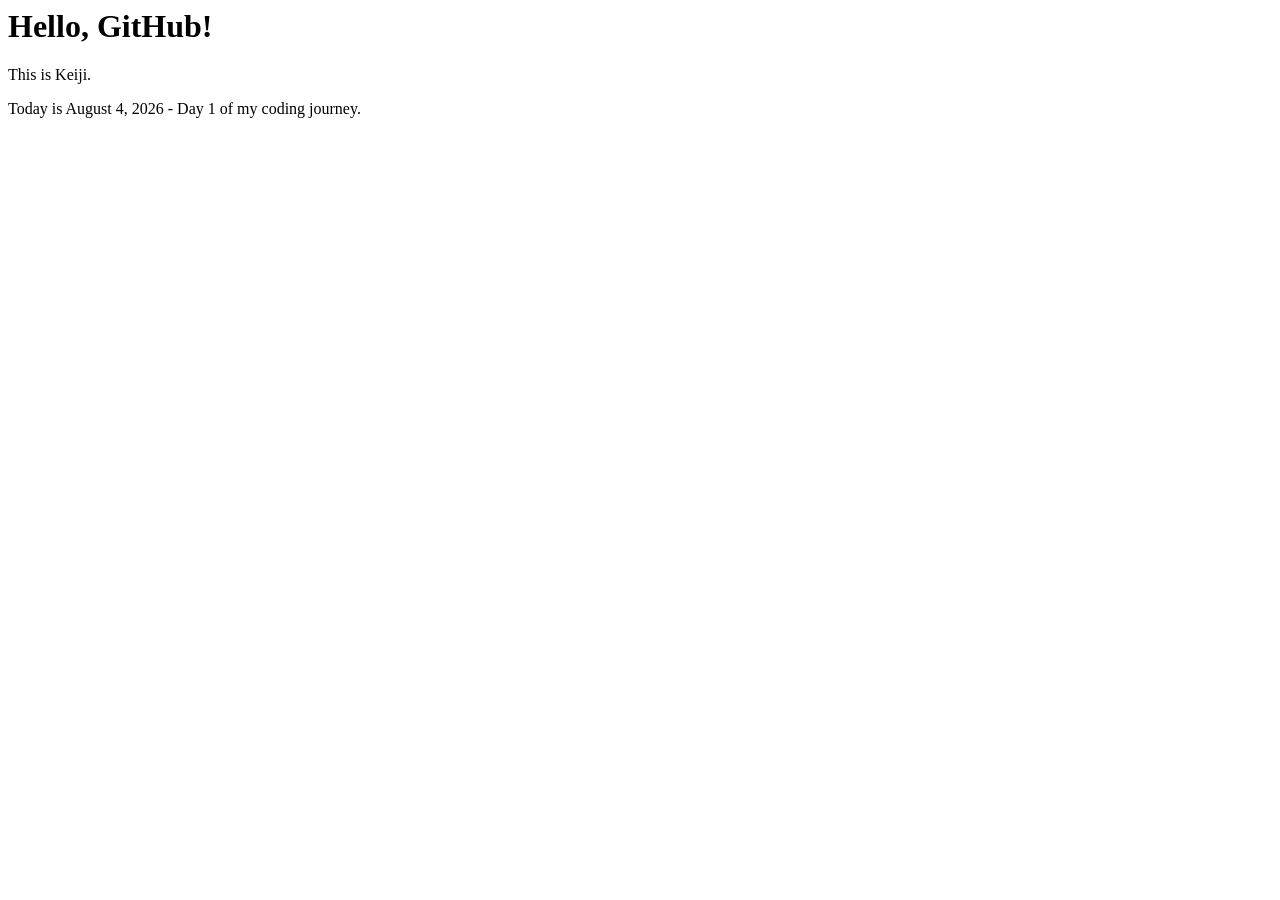
<file: 00-hello-github/index.html>
<html>
  <head>
    <title>Hello, GitHub!</title>
  </head>
  <body>
    <h1>Hello, GitHub!</h1>
    <p>This is Keiji.</p>
    <p>Today is August 4, 2026 - Day 1 of my coding journey.</p>
  </body>
</html>
</file>
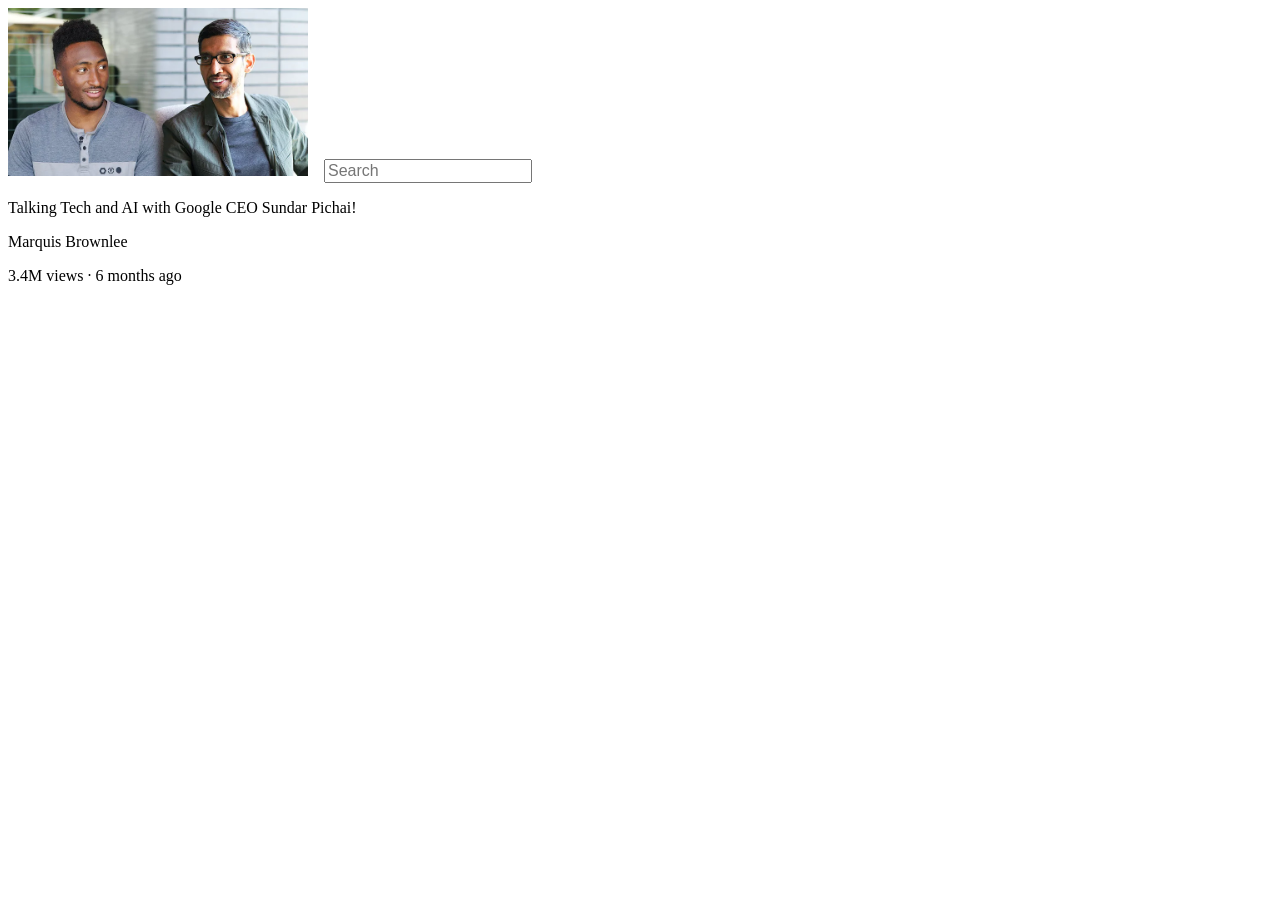
<file: 01-html-css-course/final-project/youtube.html>
<!DOCTYPE html>
<html>
  <head>
    <title>Youtube.com</title>
    <style>
      .thumbnail {
        width: 300px;
        height: auto;
      }
      .search-bar {
        font-size: 16px;
        margin-left: 12px;
      }
    </style>
  </head>

  <body>
    <img class="thumbnail" src="thumbnails/thumbnail-1.webp">
    <input class="search-bar" type="text" placeholder="Search">

    <p>
      Talking Tech and AI with Google CEO Sundar Pichai!
    </p>
    <p>
      Marquis Brownlee
    </p>
    <p>
      3.4M views · 6 months ago
    </p>

  </body>
</html>
</file>
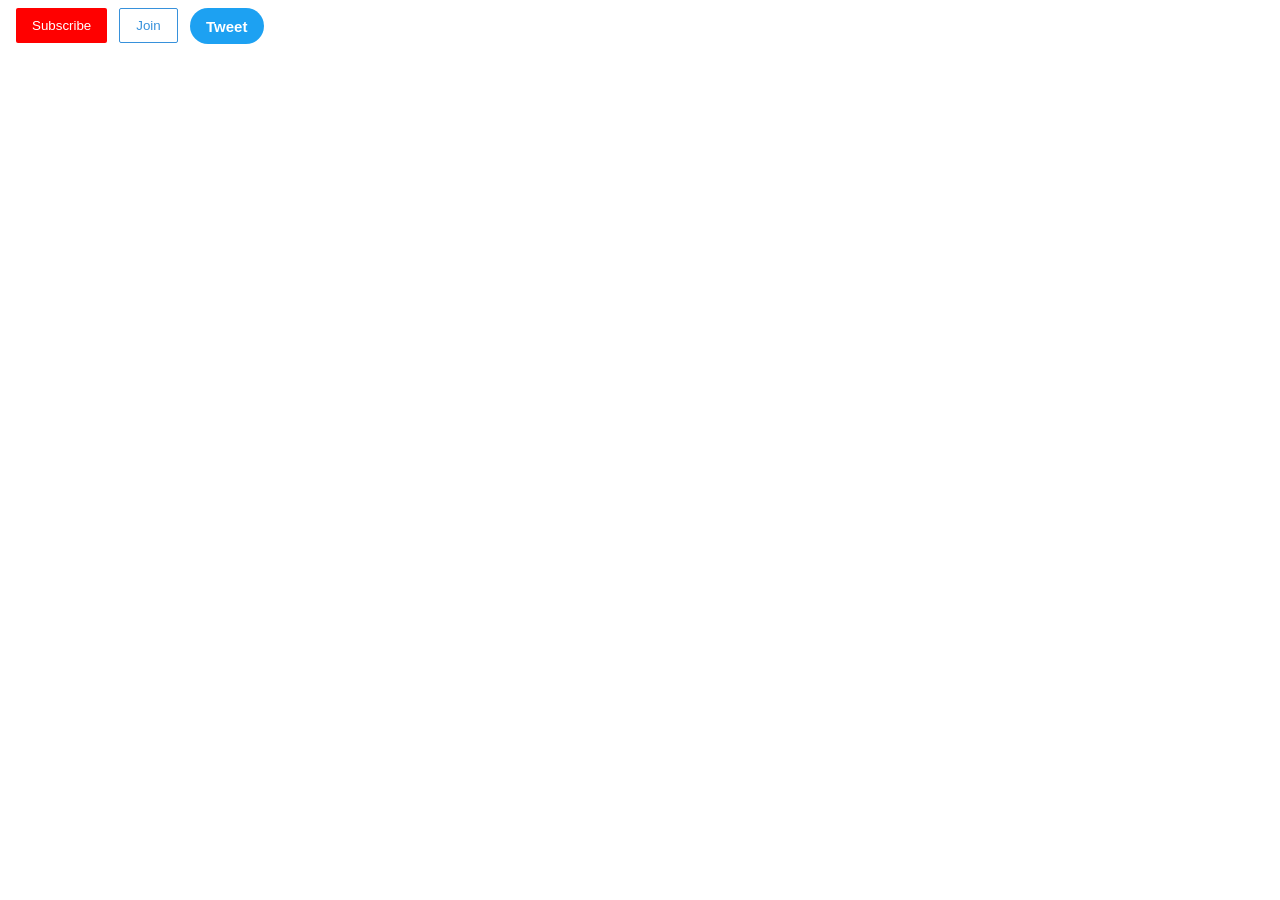
<file: 01-html-css-course/lesson-06/buttons.html>
<!DOCTYPE html>
<html>
  <head>
    <meta charset="utf-8">
    <title>Buttons Practice</title>
    <link rel="stylesheet" href="styles/buttons.css">
  </head>
  <body>
    <button class="subscribe-button">
      Subscribe
    </button>

    <button class="join-button">
      Join
    </button>

    <button class="tweet-button">
      Tweet
    </button>
  </body>
</html>
</file>
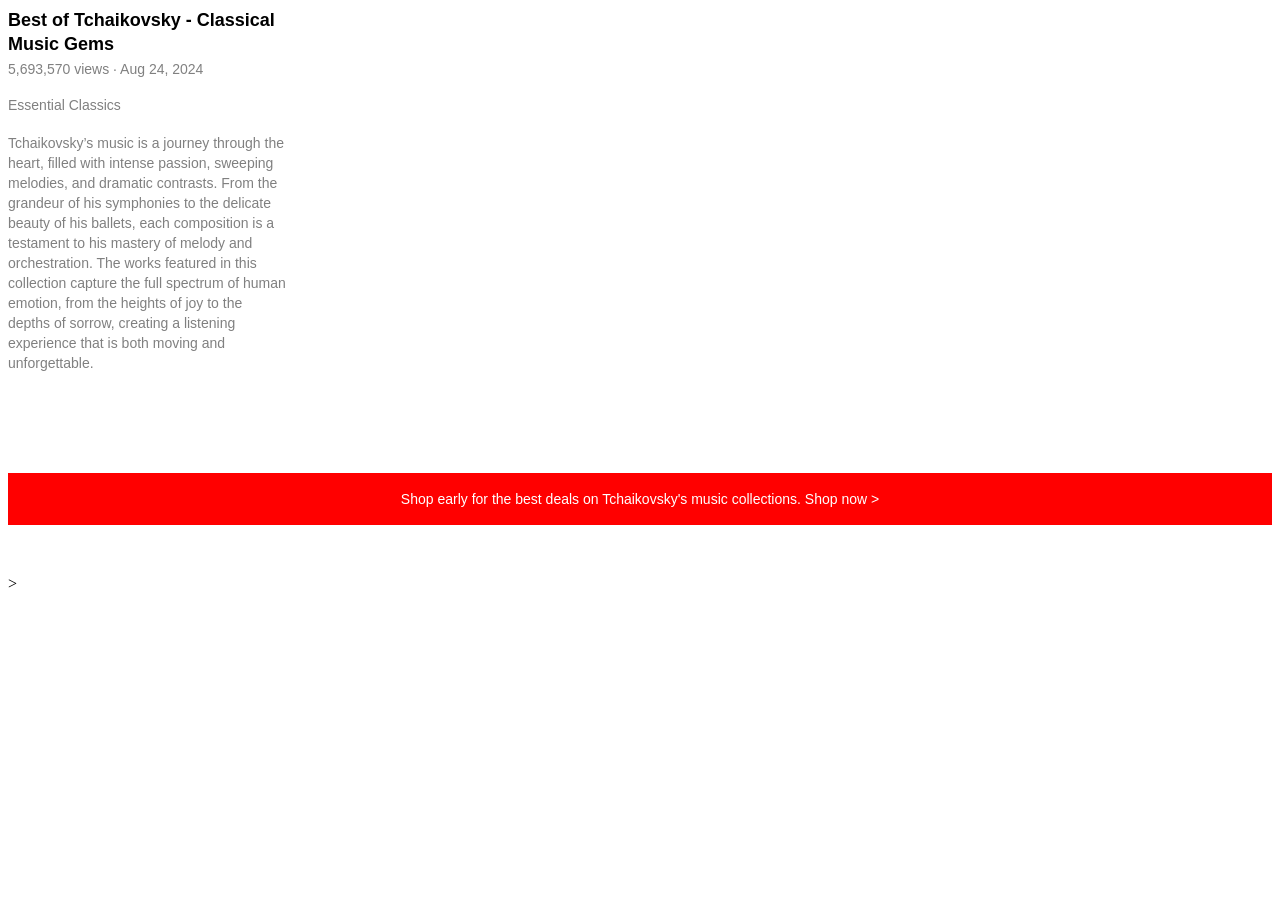
<file: 01-html-css-course/lesson-06/text.html>
<!DOCTYPE html>
<html>
  <head>
    <meta charset="utf-8">
    <title>Text Practice</title>
    <link rel="stylesheet" href="styles/text.css">
  </head>
  <body>
    <p class="video-title">
      Best of Tchaikovsky - Classical Music Gems
    </p>

    <p class="video-stats">
      5,693,570 views &#183; Aug 24, 2024
    </p>

    <p class="video-author">
      Essential Classics
    </p>

    <p class="video-description">
      Tchaikovsky’s music is a journey through the heart, filled with intense passion, sweeping melodies, and dramatic contrasts. From the grandeur of his symphonies to the delicate beauty of his ballets, each composition is a testament to his mastery of melody and orchestration. The works featured in this collection capture the full spectrum of human emotion, from the heights of joy to the depths of sorrow, creating a listening experience that is both moving and unforgettable.
    </p>

    <p class="shop-text">
      Shop early for the best deals on Tchaikovsky's music collections. <span class="shop-link">Shop now &#62;</span>
    </p>
  </body>
</html>>
</file>
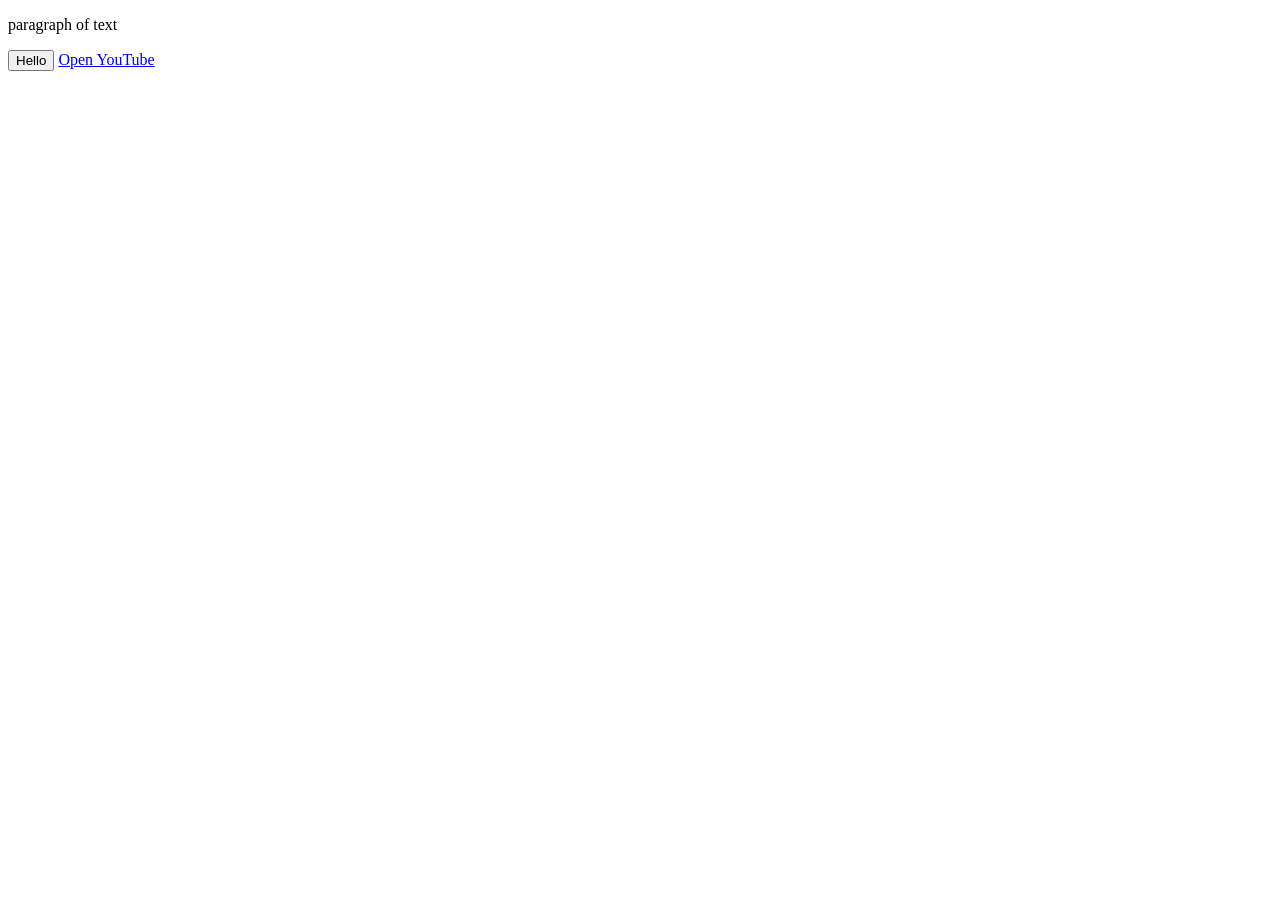
<file: 01-html-css-course/lesson-06/website.html>
<!DOCTYPE html>

<html>
  <head>
    <meta charset="utf-8">
    <title>First Website</title>
  </head>
  <body>

    <p>
      paragraph of text
    </p>

    <button>
      Hello
    </button>

    <a href="https://www.youtube.com" target="_blank">
      Open YouTube
    </a>

  </body>
</html>
</file>
<file: 01-html-css-course/lesson-06/styles/buttons.css>
.subscribe-button {
  background-color: red;
  color: white;
  border: none;
  border-radius: 2px;
  cursor: pointer;
  margin-right: 8px;
  margin-left: 8px;
  padding-top: 10px;
  padding-bottom: 10px;
  padding-left: 16px;
  padding-right: 16px;
  transition: opacity 0.15s;
  vertical-align: top;
}

.subscribe-button:hover {
  opacity: 0.8;
}

.subscribe-button:active {
  opacity: 0.5;
}

.join-button {
  background-color: white;
  border-color: rgb(55, 145, 219);
  border-style: solid;
  border-width: 1px;
  color: rgb(55, 145, 219);
  border-radius: 2px;
  cursor: pointer;
  vertical-align: top;
  padding-top: 9px;
  padding-bottom: 9px;
  padding-left: 16px;
  padding-right: 16px;
  transition: background-color 0.15s,
  color 0.15s;
}

.join-button:hover {
  background-color: rgb(55, 145, 219);
  color: white;
}

.join-button:active {
  opacity: 0.7;
}

.tweet-button {
  background-color: #1DA1F2;
  color: white;
  border: none;
  height: 36px;
  width: 74px;
  border-radius: 18px;
  font-weight: bold;
  font-size: 15px;
  cursor: pointer;
  margin-left: 8px;
  transition: box-shadow 0.15s;
  vertical-align: top;
}

.tweet-button:hover {
  box-shadow: 5px 5px 10px rgba(0, 0, 0, 0.1);
}
</file>
<file: 01-html-css-course/lesson-06/styles/text.css>
p {
  font-family: arial, sans-serif;
  margin-top: 0px;
  margin-bottom: 0px;
}

.video-title {
  font-weight: bold;
  font-size: 18px;
  width: 280px;
  line-height: 24px;
  margin-bottom: 5px;
}

.video-stats {
  font-size: 14px;
  color: gray;
  margin-bottom: 20px;
}

.video-author {
  font-size: 14px;
  color: gray;
  margin-bottom: 20px;
}

.video-description {
  font-size: 14px;
  color: gray;
  width: 280px;
  line-height: 20px;
  margin-bottom: 100px;
}

.shop-text {
  margin-bottom: 50px;
  font-size: 14px;
  background-color: red;
  color: white;
  text-align: center;
  padding-top: 18px;
  padding-bottom: 18px;
}

.shop-link {
  cursor: pointer;
}

.shop-link:hover {
  text-decoration: underline;
}
</file>
